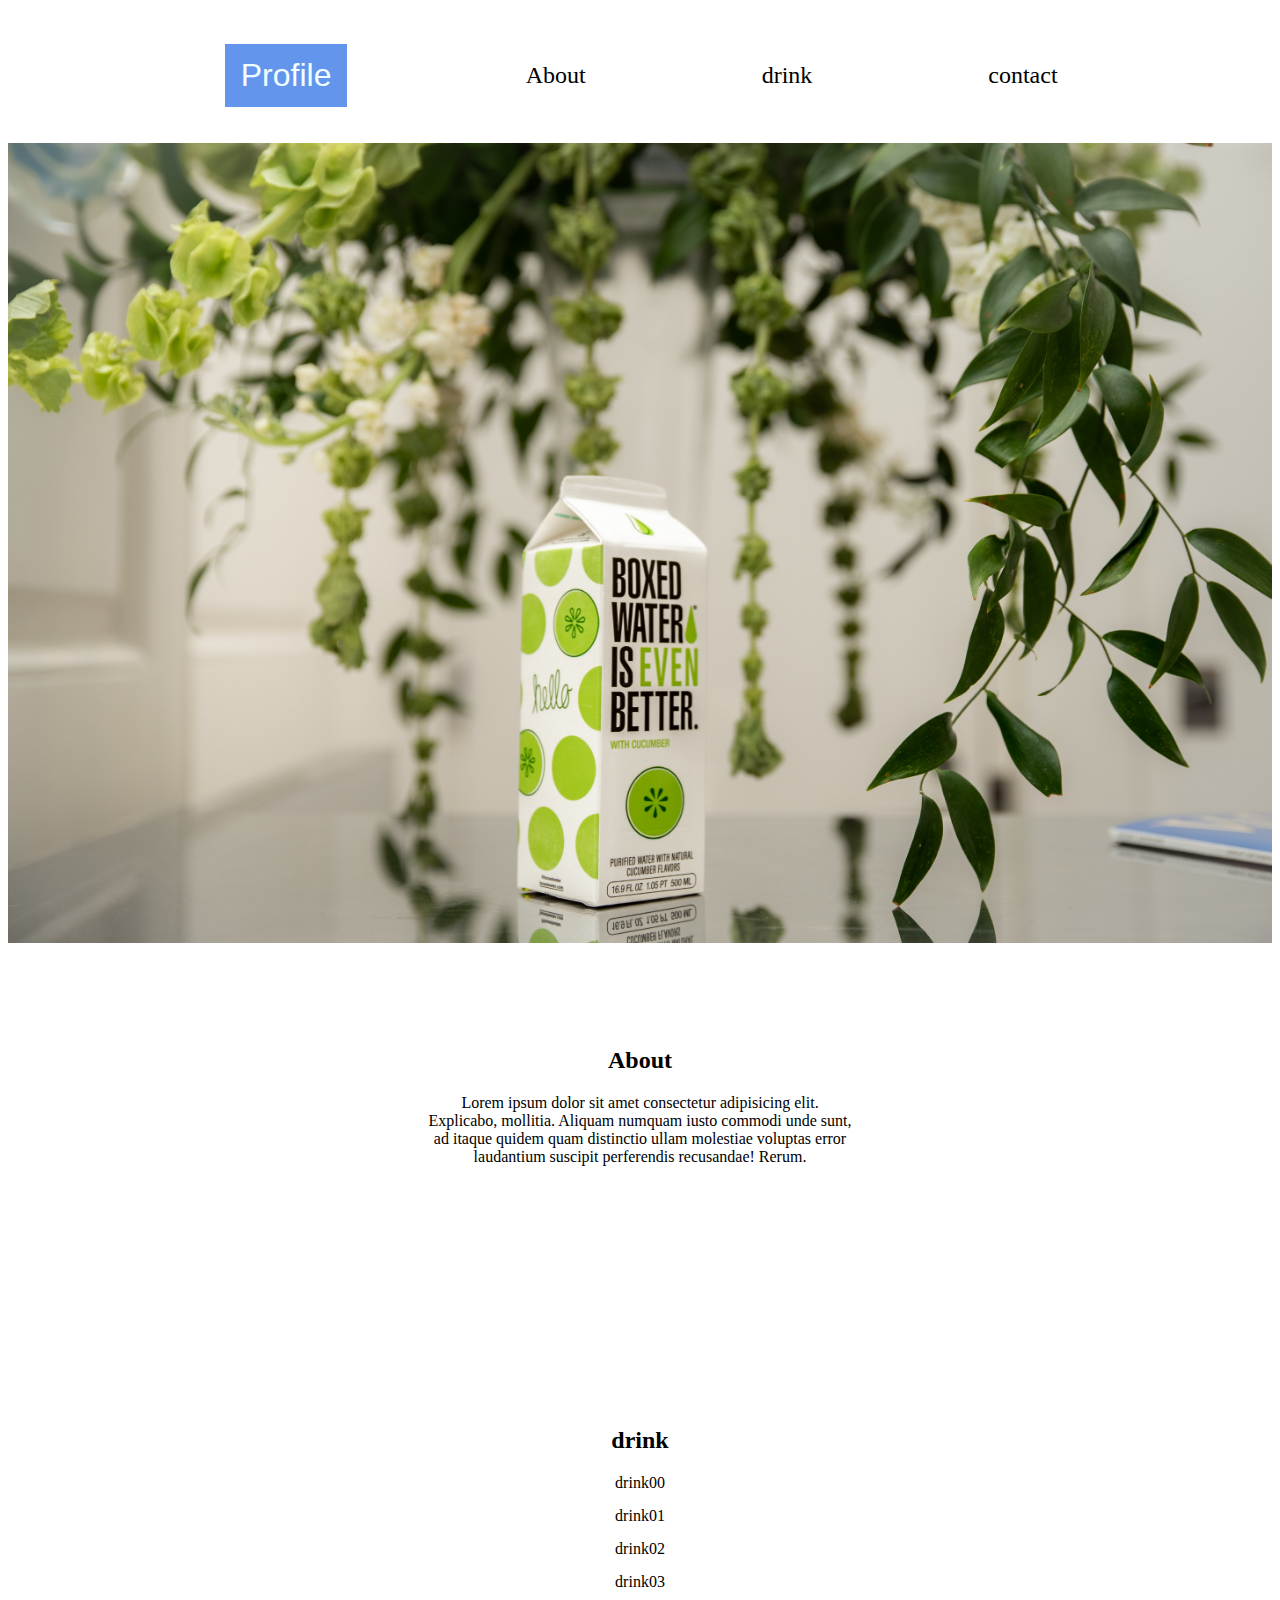
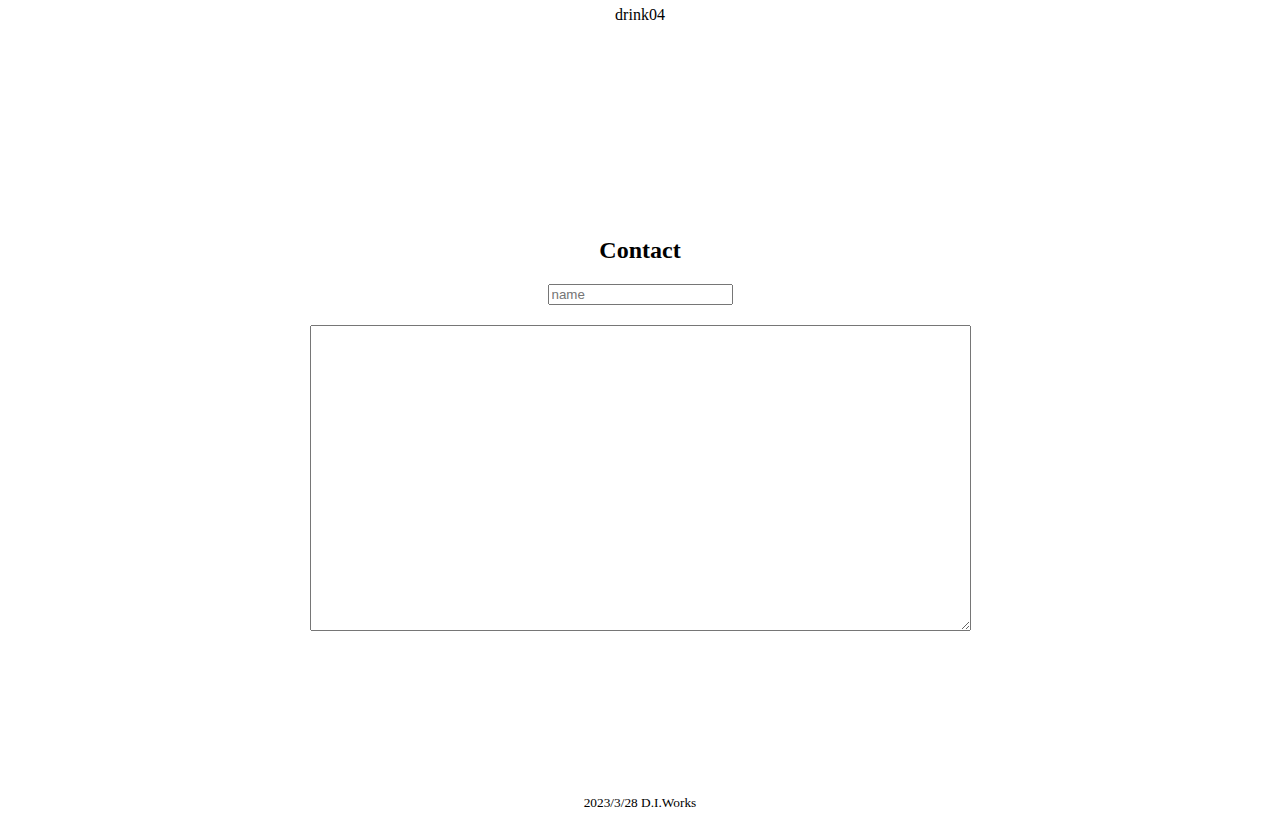
<file: markup.html>
<!DOCTYPE html>
<html lang="ja">
<head>
    <meta charset="UTF-8">
    <meta http-equiv="X-UA-Compatible" content="IE=edge">
    <meta name="viewport" content="width=device-width, initial-scale=1.0">
    <title>markup</title>
    <style>
        
        header{
            width: 100%;
            height: 15vh;
            display: flex;
            justify-content: center;
            align-items: center;
        }
        .headerContent{
            width: 80%;
            height: 10vh;
            display: flex;
        }
        .ProfileLogoArea{
            width: 30%;
            display: flex;
            justify-content: center;
            align-items: center;
        }
        .Profile{
            width: 40%;
            height: 7vh;
            background-color: cornflowerblue;
            font-size: 2rem;
            color: azure;
            display: flex;
            justify-content: center;
            align-items: center;
            font-family: Arial, Helvetica, sans-serif;
        }

        .SubHeaderArea{
            width: 70%;
            font-size: 1.5rem;
            display: flex;
            justify-content: space-around;
            align-items: center;
        }
        main{
            width: 100%;
            height: 250vh;
        }
        /* section{
            text-align: center;
        } */
        li{
            margin: 0 auto;
            text-decoration: none;
            margin-top: 15px;
        }
    </style>
</head>
<body>
    <header >
        <section class="headerContent">
            <div class="ProfileLogoArea">
                <div class="Profile">
                    <p>
                        Profile
                    </p>
                </div>
            </div>
            <div class="SubHeaderArea">
                <div>
                    About
                </div>
                <div>
                    drink
                </div>
                <div>
                    contact
                </div>
            </div>
        </section>
    </header>
    <main>
        <img src="./img/boxed-water-is-better-Vw24rIZzQq0-unsplash.jpg" alt="mainImg" width="100%" height="800px">
        <section class="aboutArea" style="margin-top: 100px; width: 100%; height: 40vh; text-align: center;">
            <div>
                <h2>
                    About
                </h2>
                <p>
                    Lorem ipsum dolor sit amet consectetur adipisicing elit.
                    <br> Explicabo, mollitia. Aliquam numquam iusto commodi unde sunt,
                    <br> ad itaque quidem quam distinctio ullam molestiae voluptas error
                    <br>laudantium suscipit perferendis recusandae! Rerum.
                </p>
            </div>
        </section>
        <section class="drinkArea" style="margin-top: 50px; margin: auto 0; height: 40vh;" >
            <h2 style=" text-align: center;">
                drink
            </h2>
                <nav style="width: 100%; list-style: none; text-align: center;">
                    <li>
                        drink00
                    </li>
                    <li>
                        drink01
                    </li>
                    <li>
                        drink02
                    </li>
                    <li>
                        drink03
                    </li>
                    <li>
                        drink04
                    </li>
                </nav>
        </section>
        <section class="contactArea" style="margin-top: 50px; height: 40vh;">
            <h2 style="text-align: center;">
                Contact
            </h2>
            <form action="" style="text-align: center;">
                <div style="padding-bottom: 20px;">
                    <input type="text" placeholder="name" style="text-decoration: none;">
                </div>
                <textarea name="" id="" cols="80" rows="20">

                </textarea>
            </form>
        </section>
    </main>
    <footer style="width: 100%; text-align: center;">
        <small style="text-align: center;">
            2023/3/28 D.I.Works
        </small>
    </footer>
</body>
</html>
</file>
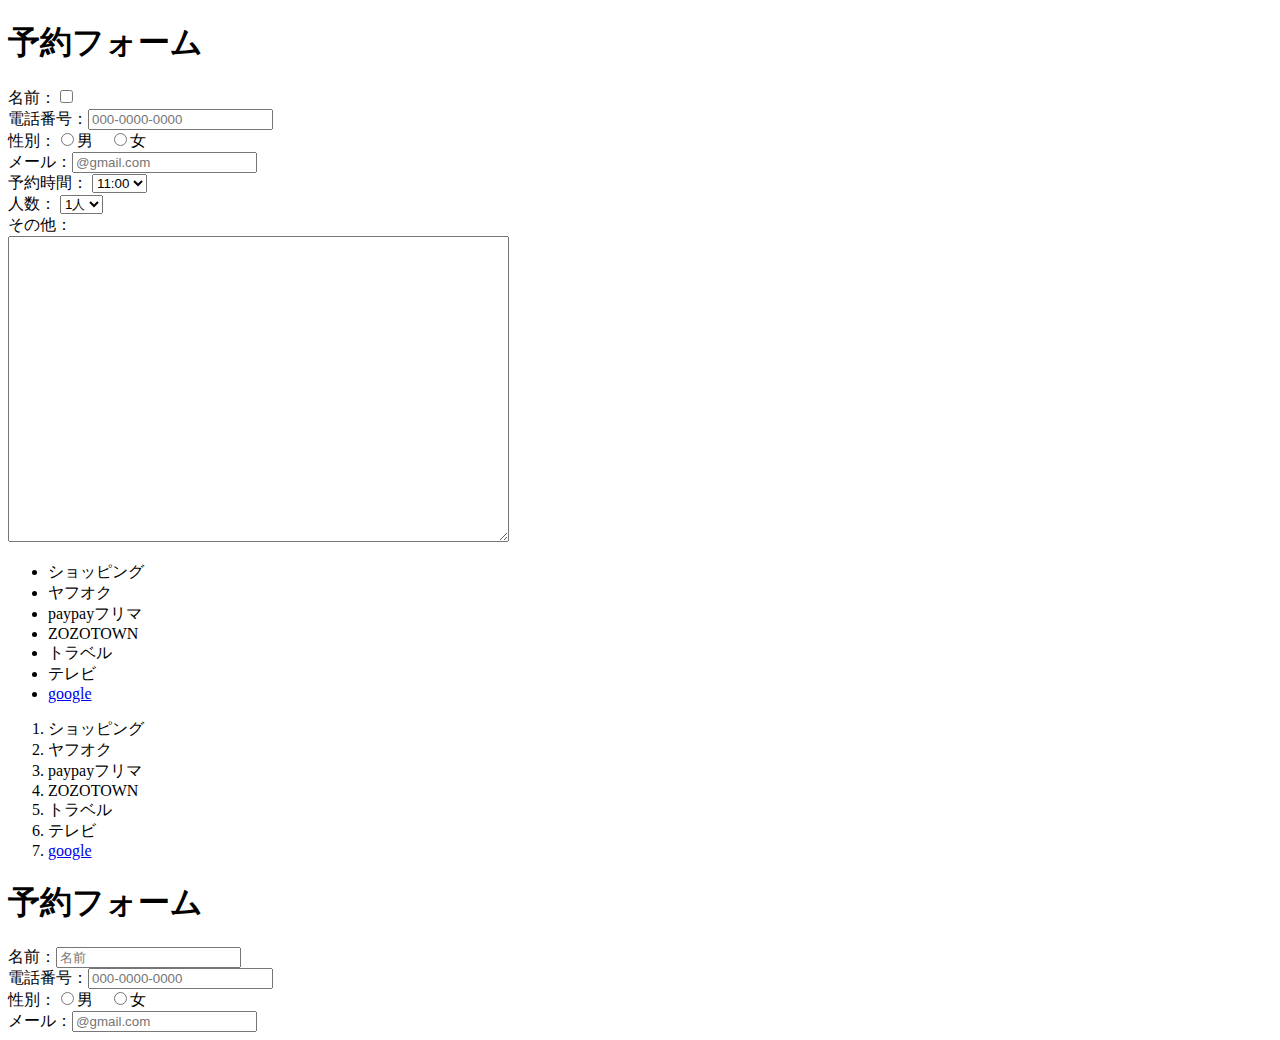
<file: sample.html>
<!DOCTYPE html>
<html lang="ja">
<head>
    <meta charset="UTF-8">
    <meta http-equiv="X-UA-Compatible" content="IE=edge">
    <meta name="viewport" content="width=device-width, initial-scale=1.0">
    <title>Document</title>
</head>
<body>
    <header>

    </header>
    <main>
        <div >
            <form action="post">
                <h1>予約フォーム</h1>
                <div>
                    名前：<input type="checkbox" placeholder="名前">
                </div>
                <div>
                    電話番号：<input type="text" placeholder="000-0000-0000">
                </div>
                <div>
                    性別：<input type="radio"  value="0" >男　<input type="radio" value="1">女
                </div>
                <div>
                    メール：<input type="email" placeholder="@gmail.com">  
                </div>
                <div>
                    予約時間：
                    <select name="" id="">
                        <option value="">11:00</option>
                        <option value="">11:15</option>
                        <option value="">11:30</option>
                        <option value="">11:45</option>
                    </select>
                </div>
                <div>
                    人数：
                    <select name="" id="">
                        <option value="">1人</option>
                        <option value="">2人</option>
                        <option value="">3人</option>
                        <option value="">4人</option>
                    </select>
                </div>
                <div>
                    その他：
                    <div>
                        <textarea name="" id="" cols="60" rows="20"></textarea>
                    </div>
                </div>
            </form>

            <nav>
                <ul>
                    <li>ショッピング</li>
                    <li>ヤフオク</li>
                    <li>paypayフリマ</li>
                    <li>ZOZOTOWN</li>
                    <li>トラベル</li>
                    <li>テレビ</li>
                    <li><a href="https://www.google.co.jp/">google</a></li>
                </ul>
                <ol>
                    <li>ショッピング</li>
                    <li>ヤフオク</li>
                    <li>paypayフリマ</li>
                    <li>ZOZOTOWN</li>
                    <li>トラベル</li>
                    <li>テレビ</li>
                    <li><a href="https://www.google.co.jp/">google</a></li>
                </ol>
            </nav>    
        </div>

        <form action="post">
            <h1>予約フォーム</h1>
            <div>
                名前：<input type="text" placeholder="名前">
            </div>
            <div>
                電話番号：<input type="text" placeholder="000-0000-0000">
            </div>
            <div>
                性別：<input type="radio"  value="0" >男　<input type="radio" value="1">女
            </div>
            <div>
                メール：<input type="text" placeholder="@gmail.com">  
            </div>
        </form>
    </main>
    <footer>

    </footer>
</body>
</html>
</file>
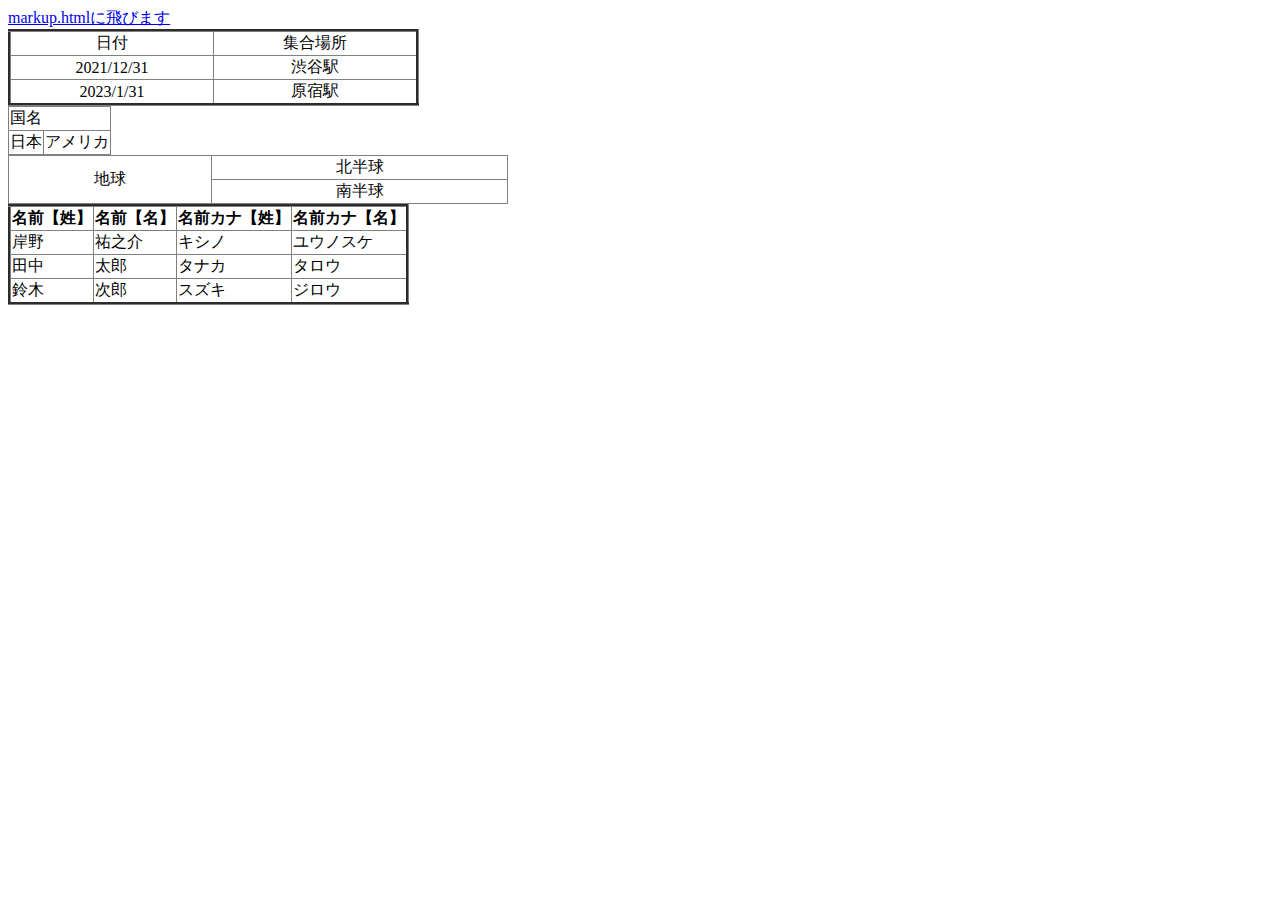
<file: table.html>
<!DOCTYPE html>
<html lang="ja">
<head>
    <meta charset="UTF-8">
    <meta http-equiv="X-UA-Compatible" content="IE=edge">
    <meta name="viewport" content="width=device-width, initial-scale=1.0">
    <style>
        table{
            border-collapse:collapse;
        }
    </style>
    <title>テーブル</title>
</head>
<body>
    <a href="markup.html">markup.htmlに飛びます</a>
    <table border="3">
        <tr align="center">
            <td style="width: 200px;" >
                日付
            </td>
            <td style="width: 200px;">
                集合場所
            </td>
        </tr>
        <tr align="center">
            <td>
                2021/12/31
            </td>
            <td>
                渋谷駅
            </td>
        </tr>
        <tr align="center">
            <td>
                2023/1/31
            </td>
            <td>
                原宿駅
            </td>
        </tr>
    </table>
    <table border="1">
        <tr>
            <td colspan="2">国名</td>
        </tr>
        <tr>
            <td>日本</td>
            <td>アメリカ</td>
        </tr>
    </table>
    <table border="1" style="width: 500px;">
        <tr>
            <td rowspan="2" align="center">
                地球
            </td>
            <td align="center">
                北半球
            </td>
        </tr>
        <tr> 
            <td align="center">
                南半球
            </td>
        </tr>
    </table>
        <table class="table" border="3"> 
        <thead>
            <tr>
                <th>
                    名前【姓】
                </th>
                <th>
                    名前【名】
                </th>
                <th>
                    名前カナ【姓】
                </th>
                <th>
                    名前カナ【名】
                </th>
            </tr>
        </thead>
        <tbody>
            <tr>
                <td>
                    岸野
                </td>
                <td>
                    祐之介
                </td>
                <td>
                    キシノ
                </td>
                <td>
                    ユウノスケ
                </td>
            </tr>
            <tr>
                <td>
                    田中
                </td>
                <td>
                    太郎
                </td>
                <td>
                    タナカ
                </td>
                <td>
                    タロウ
                </td>
            </tr>
            <tr>
                <td>
                    鈴木
                </td>
                <td>
                    次郎
                </td>
                <td>
                    スズキ
                </td>
                <td>
                    ジロウ
                </td>
            </tr>
        </tbody>
    </table>
    
</body>
</html>
</file>
